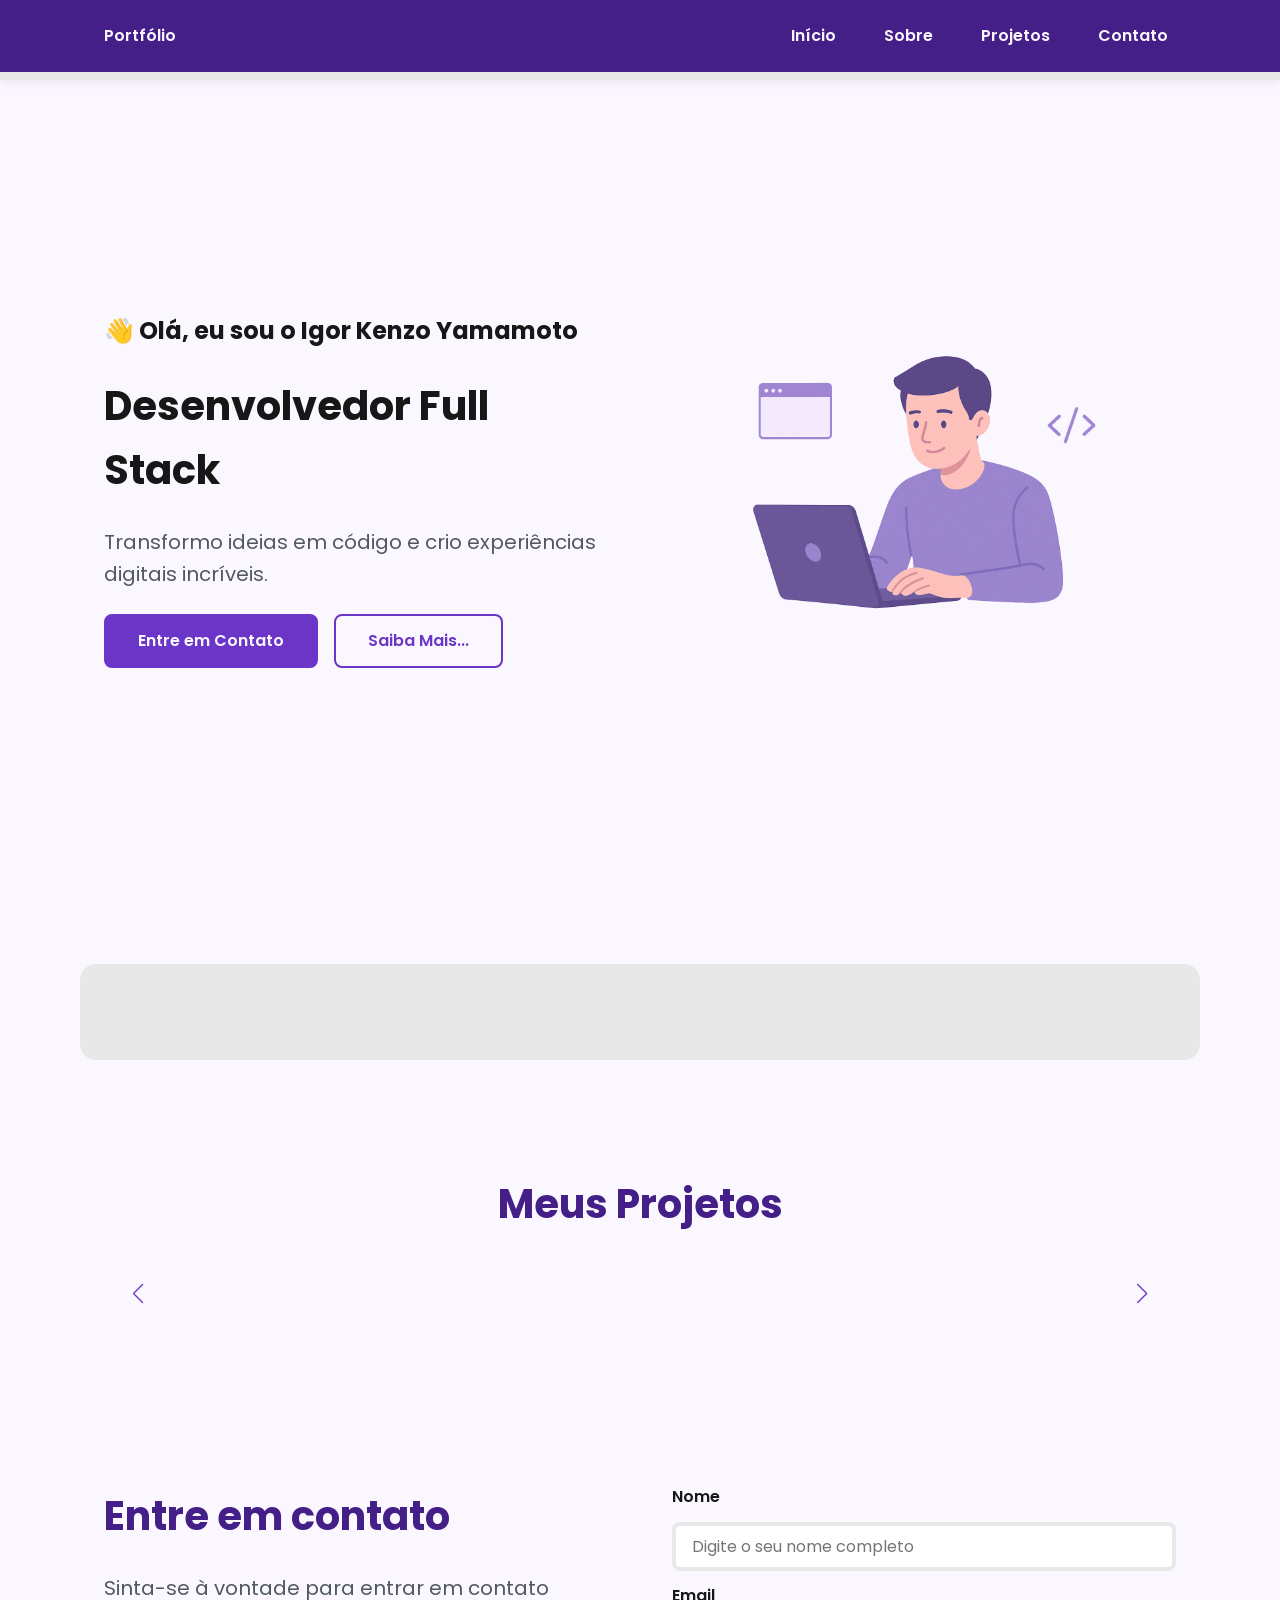
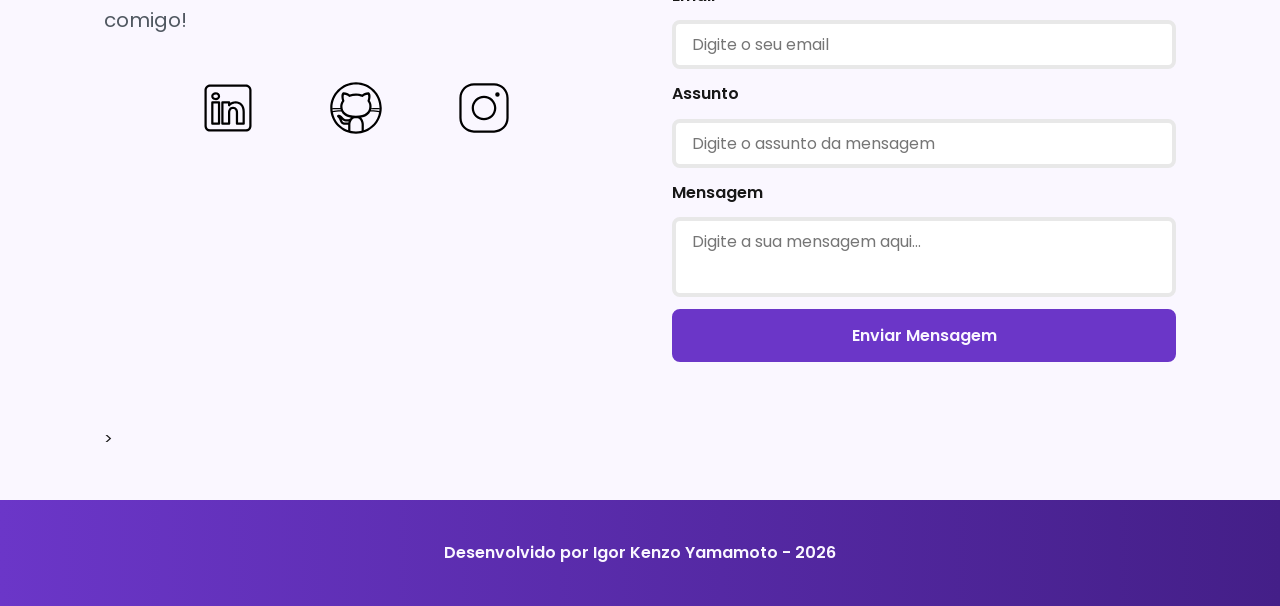
<file: index.html>
<!DOCTYPE html>
<html lang="pt-br">

<head>

    <!-- Fontes do Google -->
    <link rel="preconnect" href="https://fonts.googleapis.com">
    <link rel="preconnect" href="https://fonts.gstatic.com" crossorigin>

    <!-- Fonte do Google - Poppins -->
    <link href="https://fonts.googleapis.com/css2?family=Poppins&display=swap" rel="stylesheet">

    <meta charset="UTF-8">
    <meta name="viewport" content="width=device-width, initial-scale=1.0">
    <meta name="author" content="Generation Brasil">
    <meta name="description" content="Portfólio da Generation Brasil, 
                desenvolvedor Full Stack especializado em criar experiências 
                digitais incríveis. Conheça meus projetos e entre em contato.">
    <meta name="robots" content="index, follow">

    <link rel="icon" type="image/svg+xml" href="./assets/img/favicon.svg">

    <!-- SWIPER CSS -->
    <link rel="stylesheet" href="https://cdn.jsdelivr.net/npm/swiper@11/swiper-bundle.min.css">

    <!-- Link para a Folha de Estilo da Página - CSS -->
    <link rel="stylesheet" href="./assets/css/style.css">

    <title>Portfólio Generation Brasil</title>
</head>

<body>
    <!-- Cabeçalho da Pagina (header) -->
    <header>

        <div class="menu-content">

            <!-- Titulo -->
            <a href="index.html" id="Titulo">Portfólio</a>
            <!-- Menu -->
            <nav>
                <ul class="menu-list">
                    <li><a href="#hero">Início</a></li>
                    <li><a href="#about">Sobre</a></li>
                    <li><a href="#projects">Projetos</a></li>
                    <li><a href="#contact">Contato</a></li>
                </ul>
            </nav>

        </div>

    </header>

    <!-- Seçao Principal da Pagina (main) -->
    <main>

        <!-- Seção de Boas vindas -->
        <section id="hero" class="section-container hero-container">

            <!-- Boas Vindas -->
            <article class="hero-content">

                <span>👋 Olá, eu sou o Igor Kenzo Yamamoto</span>
                <h1>Desenvolvedor Full Stack</h1>
                <p>Transformo ideias em código e crio experiências digitais incríveis.</p>

                <div class="buttons-container">
                    <a href="#contact" class="botao">Entre em Contato</a>
                    <a href="#about" class="botao-outline">Saiba Mais...</a>
                </div>

            </article>

            <!-- Imagem -->
            <figure class="hero-image">
                <img src="./assets/img/foto_dev_man.svg" alt="Foto do autor." class="float-animation">
            </figure>

        </section>

        <!-- Seção Sobre o autor -->
        <section id="about" class="section-container about-container">

        </section>

        <!-- Seção Projetos do autor-->
        <section id="projects" class="section-container projects-container">
            <h2>Meus Projetos</h2>

            <!-- Swiper Container-->
            <div class="swiper projects-swiper">
                <div class="swiper-wrapper">

                </div>

                <!-- Botões de navegação -->
                <div class="swiper-button-next"></div>
                <div class="swiper-button-prev"></div>

                <!-- Paginação -->
                <div class="swiper-pagination"></div>
            </div>
        </section>

        <!-- Seção Formulário de contato e Redes Sociais -->
        <section id="contact" class="section-container contact-container">

            <!-- Redes Sociais-->
            <article class="contact-info">
                <h2>Entre em contato</h2>
                <p>Sinta-se à vontade para entrar em contato comigo!</p>

                <div class="social-container">
                    <a href="#" target="_blank" class="social-icon" aria-label="LinkedIn">
                        <img src="./assets/icons/social/linkedin.svg" alt="Link para o Linkedin">
                    </a>
                    <a href="#" target="_blank" class="social-icon" aria-label="GitHub">
                        <img src="./assets/icons/social/github.svg" alt="Link para o GitHub">
                    </a>
                    <a href="#" target="_blank" class="social-icon" aria-label="Instagram">
                        <img src="./assets/icons/social/instagram.svg" alt="Link para o Instagram">
                    </a>
                </div>
            </article>

            <!-- Formulário -->
            <form id="formulario" action="https://formsubmit.co/dec7d7d60e9e437c954dfda3ee18b0a5" method="POST">

                <input type="hidden" name="_next" value="https://yama-knz.github.io/portfolio_pessoal/success.html">
                <input type="hidden" name="_captcha" value="false">

                <label for="nome">Nome</label>
                <input id="nome" name="nome" type="text" placeholder="Digite o seu nome completo">
                <span id="erro-nome"></span>

                <label for="email">Email</label>
                <input id="email" name="email" type="text" placeholder="Digite o seu email">
                <span id="erro-email"></span>

                <label for="assunto">Assunto</label>
                <input id="assunto" name="assunto" type="text" placeholder="Digite o assunto da mensagem">
                <span id="erro-assunto"></span>

                <label for="mensagem">Mensagem</label>
                <textarea id="mensagem" name="mensagem" placeholder="Digite a sua mensagem aqui..."></textarea>
                <span id="erro-mensagem"></span>

                <button class="botao" type="submit">Enviar Mensagem</button>
            </form>>
        </section>

    </main>

    <!-- Rodapé da pagina (footer) -->
    <footer>
        Desenvolvido por Igor Kenzo Yamamoto - 2026
    </footer>

    <!-- SWIPER JS -->
    <script src="https://cdn.jsdelivr.net/npm/swiper@11/swiper-bundle.min.js"></script>

    <!-- Script JavaScript-->
    <script src="assets/js/script.js"></script>

</body>

</html>
</file>
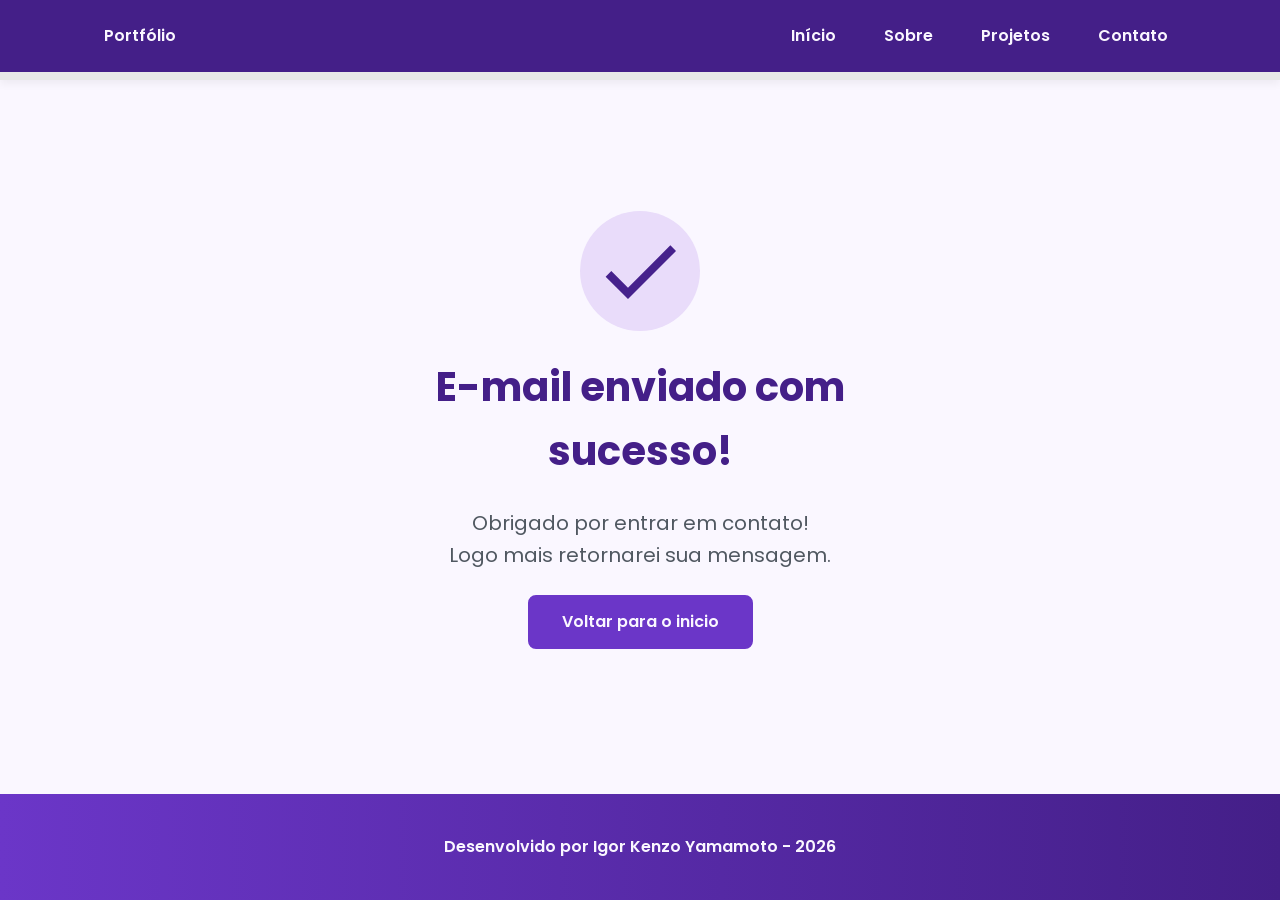
<file: success.html>
<!DOCTYPE html>
<html lang="pt-br">

<head>

    <!-- Fontes do Google -->
    <link rel="preconnect" href="https://fonts.googleapis.com">
    <link rel="preconnect" href="https://fonts.gstatic.com" crossorigin>

    <!-- Fonte do Google - Poppins -->
    <link href="https://fonts.googleapis.com/css2?family=Poppins&display=swap" rel="stylesheet">

    <meta charset="UTF-8">
    <meta name="viewport" content="width=device-width, initial-scale=1.0">
    <meta name="author" content="Generation Brasil">
    <meta name="description"
        content="Portfólio da Generation Brasil, desenvolvedor Full Stack especializado em criar experiências digitais incríveis. Conheça meus projetos e entre em contato.">
    <meta name="robots" content="index, follow">

    <link rel="icon" type="image/svg+xml" href="./assets/img/favicon.svg">

    <!-- Link para a Folha de Estilo da Página - CSS -->
    <link rel="stylesheet" href="./assets/css/style.css">

    <title>Portfólio Generation Brasil</title>

</head>

<body>

    <!-- Cabeçalho da Página (header) -->
    <header>
        <div class="menu-content">
            <a href="index.html" id="Titulo">Portfólio</a>

            <nav>
                <ul class="menu-list">
                    <li><a href="index.html#hero">Início</a></li>
                    <li><a href="index.html#about">Sobre</a></li>
                    <li><a href="index.html#projects">Projetos</a></li>
                    <li><a href="index.html#contact">Contato</a></li>
                </ul>
            </nav>
        </div>
    </header>

    <!-- Seção Principal da Página (main) -->
    <main>

        <!-- Mensagem de Sucesso -->
        <section class="success-container">
            <article class="success-content">

                <figure class="success-icon">
                    <img src="./assets/img/success.svg" alt="Ilustração de sucesso" class="float-animation">
                </figure>

                <h1>E-mail enviado com sucesso!</h1>
                <h2>Obrigado por entrar em contato! <br> Logo mais retornarei sua mensagem.</h2>

                <a class="botao" href="index.html">Voltar para o inicio</a>

            </article>
        </section>
    </main>

    <!-- Rodapé da Página (footer) -->
    <footer>
        Desenvolvido por Igor Kenzo Yamamoto - 2026
    </footer>

</body>

</html>
</file>
<file: assets/css/style.css>
/* ========================================
   RESET DO NAVEGADOR
======================================== */
* {
    margin: 0;
    padding: 0;
    box-sizing: border-box;
    font-family: 'Poppins', sans-serif;
    font-weight: 400;
    text-decoration: none;
    outline: none;
}

/* ========================================
   VARIÁVEIS
======================================== */
:root {
    /* Paleta de Cores - Purple */
    --purple-50: #f4eaff;
    --purple-100: #e9dcfa;
    --purple-200: #cdb3f0;
    --purple-300: #b186e5;
    --purple-400: #9460db;
    --purple-500: #6b36c8;
    --purple-600: #5b2ca0;
    --purple-700: #4c2177;
    --purple-800: #441f88;
    --purple-900: #2a0e4d;
    --purple-950: #1a0730;

    /* Cores Neutras */
    --gray-200: #e8e8e8;
    --gray-400: #505861;
    --black: #171717;
    --white: #FAF7FF;

    /* Cores de Estado */
    --error: #e63946;

    /* Sombras */
    --shadow-sm: 0 0.25rem 0.5rem rgba(0, 0, 0, 0.05);
    --shadow-md: 0 0.25rem 0.75rem rgba(107, 54, 200, 0.3);
    --shadow-lg: 0 0.5rem 1.5rem rgba(107, 54, 200, 0.2);

    /* Espaçamentos */
    --spacing-xs: 0.5rem;
    --spacing-sm: 1rem;
    --spacing-md: 1.5rem;
    --spacing-lg: 2rem;
    --spacing-xl: 3rem;
    --spacing-2xl: 4rem;

    /* Tamanhos de Fonte */
    --text-sm: 0.75rem;
    --text-base: 1rem;
    --text-lg: 1.25rem;
    --text-xl: 1.5rem;
    --text-2xl: 2rem;
    --text-3xl: 2.5rem;

    /* Border Radius */
    --radius-sm: 0.25rem;
    --radius-md: 0.5rem;
    --radius-lg: 1rem;
    --radius-xl: 2rem;
    --radius-full: 50%;

    /* Animação Padrão */
    --transition-default: all 0.3s ease;
}

/* ========================================
   CONFIGURAÇÕES BÁSICAS
======================================== */
html {
    scroll-behavior: smooth;
}

body {
    display: flex;
    flex-direction: column;
    min-height: 100vh;
    background-color: var(--white);
    line-height: 1.6;
    color: var(--black);
}

main {
    flex: 1;
}

/* ========================================
   SEÇÕES - BASE COMUM
======================================== */
.section-container {
    max-width: 70rem;
    margin: 0 auto;
    padding: var(--spacing-xl) var(--spacing-md);
    scroll-margin-top: 6rem;
}

/* ========================================
   BOTÕES
======================================== */

/* Container para botões*/
.buttons-container {
    display: flex;
    gap: var(--spacing-sm);
}

/* Base comum para todos os botões*/
.botao,
.botao-outline {
    display: inline-block;
    padding: 0.75rem 2rem;
    border: 0.15rem solid transparent;
    border-radius: var(--radius-md);
    font-size: var(--text-base);
    font-weight: 600;
    text-align: center;
    cursor: pointer;
    transition: var(--transition-default);
}

/* Botão preenchido (primário) */
.botao {
    border-color: var(--purple-500);
    background-color: var(--purple-500);
    color: var(--white);
}

.botao:hover {
    border-color: var(--purple-800);
    background-color: var(--purple-800);
    box-shadow: var(--shadow-md);
    transform: translateY(-0.25rem);
}

/* Botão outline (secundário) */
.botao-outline {
    border-color: var(--purple-500);
    background-color: transparent;
    color: var(--purple-500);
}

.botao-outline:hover {
    border-color: var(--purple-500);
    background-color: var(--purple-500);
    color: var(--white);
    transform: translateY(-0.25rem);
}

/* Modificador para botões pequenos (usado em projetos) */
.botao.botao-sm,
.botao-outline.botao-sm {
    min-width: 6rem;
    padding: 0.25rem var(--spacing-sm);
    border-width: 0.125rem;
    border-radius: 0.25rem;
    font-size: var(--text-sm);
}

/* ========================================
   SEÇÃO HEADER - CABEÇALHO E MENU
======================================== */
header {
    position: sticky;
    top: 0;
    z-index: 1000;
    width: 100%;
    height: 5rem;
    border-bottom: var(--spacing-xs) solid var(--gray-200);
    background-color: var(--purple-800);
    box-shadow: var(--shadow-sm);
}

header a {
    font-weight: 600;
    color: var(--white);
    transition: color 0.3s ease;
}

header a:hover {
    color: var(--purple-100);
}

#titulo {
    font-size: var(--text-2xl);
    font-weight: 700;
}

.menu-content {
    display: flex;
    justify-content: space-between;
    align-items: center;
    max-width: 70rem;
    height: 100%;
    margin: 0 auto;
    padding: 0 var(--spacing-md);
}

.menu-list {
    display: flex;
    gap: var(--spacing-lg);
    list-style: none;
}

.menu-list a {
    padding: var(--spacing-xs);
}

/* ========================================
   SEÇÃO HERO
======================================== */
.hero-container {
    display: flex;
    align-items: center;
    gap: var(--spacing-2xl);
    min-height: calc(100vh - 5rem);
}

.hero-content {
    display: flex;
    flex: 1;
    flex-direction: column;
    gap: var(--spacing-md);
}

.hero-content span {
    font-size: var(--text-xl);
    font-weight: 700;
}

.hero-content h1 {
    font-size: var(--text-3xl);
    font-weight: 700;
}

.hero-content p,
.about-content p,
.contact-info p {
    font-size: var(--text-lg);
    color: var(--gray-400);
}

.hero-image {
    display: flex;
    flex: 1;
    justify-content: center;
}

.hero-image img {
    width: 100%;
    max-width: 100%;
    border-radius: var(--radius-xl);
}

/* Animação flutuante */
@keyframes float {

    0%,
    100% {
        transform: translateY(0);
    }

    50% {
        transform: translateY(-1.25rem);
    }
}

.float-animation {
    animation: float 3s ease-in-out infinite;
}

/* ========================================
   SEÇÃO ABOUT
======================================== */
.about-container {
    display: flex;
    align-items: center;
    gap: var(--spacing-2xl);
    margin: var(--spacing-2xl) auto;
    border-radius: var(--radius-lg);
    background-color: var(--gray-200);
}

.about-image {
    flex: 0 0 17.5rem;
}

.about-image img {
    width: 100%;
    border: 0.35rem solid var(--purple-500);
    border-radius: var(--radius-full);
    box-shadow: var(--shadow-lg);
}

.about-content h2,
.projects-container h2,
.contact-info h2 {
    margin-bottom: var(--spacing-md);
    font-size: var(--text-3xl);
    font-weight: 700;
    color: var(--purple-800);
}

.about-content p {
    margin-bottom: var(--spacing-sm);
    text-align: justify;
}

.about-buttons-data {
    display: flex;
    justify-content: space-between;
    align-items: center;
    gap: var(--spacing-lg);
    margin-top: var(--spacing-lg);
}

.about-buttons-data .botao {
    margin-right: auto;
}

.data-container {
    display: flex;
    gap: var(--spacing-lg);
    margin-top: 0;
}

.data-item {
    display: flex;
    flex-direction: column;
    align-items: center;
}

.data-number {
    font-size: var(--text-xl);
    font-weight: 700;
    text-align: center;
    color: var(--purple-500);
}

.data-label {
    font-size: var(--text-base);
    text-align: center;
    color: var(--gray-400);
}

/* ========================================
   SEÇÃO PROJECTS
======================================== */
.projects-container {
    scroll-margin-top: 3rem;
    margin: var(--spacing-2xl) auto;
    text-align: center;
}

.projects-swiper {
    position: relative;
    width: 100%;
    padding: var(--spacing-sm) var(--spacing-xl) var(--spacing-xl);
    overflow: hidden;
}

/* Card de projetos */
.project-card {
    display: flex;
    flex-direction: column;
    width: 100%;
    height: 100%;
    border: 0.15rem solid var(--gray-200);
    border-radius: var(--radius-lg);
    background-color: var(--white);
    box-shadow: var(--shadow-sm);
    overflow: hidden;
    transition: var(--transition-default);
}

.project-card:hover {
    box-shadow: var(--shadow-lg);
}

.project-image {
    display: flex;
    align-items: center;
    justify-content: center;
    width: 100%;
    height: 10rem;
    background: linear-gradient(135deg, var(--purple-50) 0%, var(--purple-100) 100%);
}

.project-image img {
    width: 75%;
    height: 75%;
    max-width: 7rem;
    max-height: 7rem;
    object-fit: contain;
    transition: transform 0.3s ease;
}

.project-content {
    display: flex;
    flex: 1;
    flex-direction: column;
    padding: var(--spacing-md);
    text-align: left;
}

.project-content h3 {
    margin-bottom: 0.75rem;
    font-size: var(--text-lg);
    font-weight: 700;
}

.project-content p {
    flex: 1;
    margin-bottom: var(--spacing-sm);
    font-size: var(--text-base);
    color: var(--gray-400);
}

/* Tags de Tecnologias */
.project-tags {
    display: flex;
    flex-wrap: wrap;
    gap: var(--spacing-xs);
}

.tag {
    padding: 0.375rem 0.75rem;
    border-radius: var(--radius-sm);
    background-color: var(--purple-100);
    font-size: var(--text-sm);
    font-weight: 600;
    color: var(--purple-800);
}

/* Container - Botões do Card */
.project-buttons {
    display: flex;
    justify-content: center;
    align-items: center;
    gap: 0.75rem;
    margin-top: var(--spacing-sm);
}

/* ========================================
   SEÇÃO PROJECTS - CARROSSEL (SWIPER)
======================================== */
.swiper-wrapper {
    align-items: stretch;
}

.swiper-slide {
    display: flex;
    height: auto;
}

/* Botões do Swiper (navegação) */
.swiper-button-next,
.swiper-button-prev {
    width: 3rem;
    height: 3rem;
}

.swiper-button-next:after,
.swiper-button-prev:after {
    font-size: var(--text-lg);
    color: var(--purple-500);
}

.swiper-button-next:hover:after,
.swiper-button-prev:hover:after {
    color: var(--purple-800);
}

/* Indicadores de paginação */
.swiper-pagination-bullet {
    width: 0.75rem;
    height: 0.75rem;
    background-color: var(--gray-200);
    opacity: 1;
}

.swiper-pagination-bullet-active {
    width: var(--spacing-lg);
    border-radius: var(--radius-sm);
    background-color: var(--purple-500);
}

/* ========================================
   SEÇÃO CONTACT
======================================== */
.contact-container {
    display: grid;
    grid-template-columns: 1fr 1fr;
    gap: var(--spacing-2xl);
}

/* Redes Sociais */
.contact-info h2 {
    margin-bottom: var(--spacing-md);
}

.contact-info p {
    margin-bottom: var(--spacing-lg);
}

.social-container {
    display: flex;
    justify-content: center;
    gap: var(--spacing-xl);
}

.social-icon {
    width: 5rem;
    height: 5rem;
    padding: 0.75rem;
    border-radius: var(--radius-md);
    transition: var(--transition-default);
}

.social-icon img {
    width: 100%;
    filter: brightness(0) saturate(100%);
    transition: filter 0.3s ease;
}

.social-icon:hover img {
    filter: brightness(0) saturate(100%) invert(42%) sepia(93%) saturate(1352%) hue-rotate(243deg) brightness(79%) contrast(91%);
}

/* Formulário */
form {
    display: flex;
    flex-direction: column;
    gap: 0.75rem;
}

form label {
    font-size: var(--text-base);
    font-weight: 600;
}

form input,
form textarea {
    width: 100%;
    padding: 0.5rem var(--spacing-sm);
    border: 0.25rem solid var(--gray-200);
    border-radius: var(--radius-md);
    font-family: inherit;
    font-size: var(--text-base);
    transition: border-color 0.3s ease;
}

form input:focus,
form textarea:focus {
    border-color: var(--purple-500);
    outline: none;
}

form textarea {
    min-height: 5rem;
    resize: none;
}

form span {
    margin-top: -0.75rem;
    font-size: var(--text-sm);
    color: var(--error);
}

/* ========================================
   SEÇÃO FOOTER - RODAPÉ
======================================== */
footer {
    padding: 2.5rem;
    background: linear-gradient(to right, var(--purple-500), var(--purple-800));
    font-weight: 600;
    text-align: center;
    color: var(--white);
}

/* ========================================
   PÁGINA SUCCESS
======================================== */
.success-container {
    display: flex;
    flex-direction: column;
    justify-content: center;
    align-items: center;
    width: 100%;
    min-height: calc(100vh - 12.5rem);
    padding: var(--spacing-xl) var(--spacing-md);
}

.success-content {
    display: flex;
    flex-direction: column;
    align-items: center;
    gap: var(--spacing-md);
    max-width: 37.5rem;
    text-align: center;
}

.success-content h1 {
    font-size: var(--text-3xl);
    font-weight: 700;
    color: var(--purple-800);
}

.success-content h2 {
    font-size: var(--text-lg);
    color: var(--gray-400);
}

.success-icon {
    display: flex;
    align-items: center;
    justify-content: center;
    width: 7.5rem;
    height: 7.5rem;
    border-radius: var(--radius-full);
    background-color: var(--purple-100);
}

.success-icon img {
    width: 6rem;
    height: 6rem;
    filter: brightness(0) saturate(100%) invert(11%) sepia(69%) saturate(3759%) hue-rotate(256deg) brightness(101%) contrast(96%);
}

@media screen and (max-width: 1024px) {

    /* Layout */
    .section-container {
        padding: var(--spacing-lg) var(--spacing-md);
    }

    /* Tipografia */
    .section-container h1 {
        font-size: var(--text-3xl);
    }

    .section-container h2 {
        font-size: var(--text-2xl);
    }

    .section-container p {
        font-size: var(--text-base);
    }

    .section-container span {
        font-size: var(--text-lg);
    }

    .success-content h1 {
        font-size: var(--text-3xl);
    }

    .success-content h2 {
        font-size: var(--text-xl);
    }

    /* Header - Oculta menu em telas pequenas */
    @media (max-width: 768px) {
        .menu-list {
            display: none;
        }
    }

    /* Hero */
    .hero-container {
        flex-direction: column-reverse;
        gap: var(--spacing-lg);
        min-height: 60vh;
        text-align: center;
    }

    .hero-content,
    .hero-image {
        width: 90%;
    }

    .hero-image img {
        object-fit: cover;
    }

    .buttons-container {
        justify-content: center;
        width: 100%;
    }

    .hero-container .botao,
    .hero-container .botao-outline {
        padding: 0.75rem 1.5rem;
        font-size: 0.95rem;
        white-space: nowrap;
    }

    /* About */
    .about-container {
        flex-direction: column;
        gap: var(--spacing-lg);
        margin: var(--spacing-lg);
        padding: var(--spacing-lg);
    }

    .about-image {
        flex: 0 0 auto;
        width: 100%;
        display: flex;
        justify-content: center;
    }

    .about-image img {
        max-width: 16rem;
        width: 100%;
    }

    .about-content {
        width: 100%;
    }

    .about-buttons-data {
        flex-direction: column;
        gap: var(--spacing-md);
        align-items: stretch;
    }

    .about-buttons-data .botao {
        margin-right: 0;
    }

    .data-container {
        justify-content: center;
        width: 100%;
    }

    /* Projects */
    .projects-container {
        margin: var(--spacing-lg) auto 0;
    }

    .projects-swiper {
        margin: 0;
        padding: var(--spacing-sm) var(--spacing-lg) 2.5rem;
    }

    .project-card {
        width: 100%;
        height: 30rem;
        min-height: 30rem;
        max-height: 30rem;
        max-width: 100%;
    }

    .project-content {
        display: flex;
        flex-direction: column;
        justify-content: space-between;
        height: 100%;
    }

    .project-content p {
        flex: 1;
        overflow: hidden;
    }

    .project-tags {
        min-height: 2.5rem;
        align-items: flex-start;
    }

    .swiper-slide {
        display: flex;
        justify-content: center;
        align-items: stretch;
        height: auto;
    }

    .swiper-button-next,
    .swiper-button-prev {
        display: none;
    }

    /* Contact */
    .contact-container {
        grid-template-columns: 1fr;
        gap: var(--spacing-lg);
        width: 90%;
        margin: 0 auto;
    }

    /* Success Page */
    .success-container {
        padding: var(--spacing-xl) var(--spacing-md);
        min-height: calc(100vh - 10rem);
    }

    .success-content {
        gap: var(--spacing-lg);
        max-width: 35rem;
    }

    .success-icon {
        width: 6rem;
        height: 6rem;
    }

    .success-icon img {
        width: 5rem;
        height: 5rem;
    }

    @media screen and (max-width: 480px) {

        /* Layout */
        .section-container {
            padding: var(--spacing-md) var(--shadow-sm);
        }

        /* Tipografia Mobile */
        .section-container h1 {
            font-size: var(--text-xl);
        }

        .section-container h2 {
            font-size: var(--text-xl);
        }

        .section-container p {
            font-size: var(--text-base);
        }

        .section-container span {
            font-size: var(--text-lg);
        }

        .success-content h1 {
            font-size: var(--text-xl);
        }

        .success-content h2 {
            font-size: var(--text-base);
        }

        /* Header */
        #titulo {
            font-size: var(--text-xl);
        }

        .menu-list {
            display: none;
        }

        /* Hero */
        .hero-container {
            gap: var(--spacing-sm);
        }

        .hero-content {
            gap: var(--spacing-xs);
            width: 100%;
        }

        .buttons-container {
            flex-direction: column;
            gap: 0.75rem;
            width: 100%;
        }

        .buttons-container .botao,
        .buttons-container .botao-outline {
            width: 100%;
        }

        .hero-container .botao,
        .hero-container .botao-outline {
            padding: 0.75rem 1rem;
            font-size: 0.95rem;
            white-space: nowrap;
        }

        .hero-image {
            width: 100%;
        }

        .hero-image img {
            max-width: 20rem;
        }

        /* About */
        .about-container {
            margin: var(--spacing-lg) 0.5rem;
            padding: var(--spacing-md);
        }

        .about-image img {
            max-width: 14rem;
        }

        .about-buttons-data .botao,
        .about-buttons-data .botao-outline {
            width: 100%;
            padding: 0.75rem var(--spacing-lg);
            font-size: var(--text-base);
            text-align: center;
        }

        .data-number {
            font-size: var(--text-lg);
        }

        .data-label {
            font-size: var(--text-sm);
        }

        .projects-swiper {
            position: relative;
            margin: 0;
            padding: var(--spacing-sm) 0 2rem 0;
            overflow: visible;
        }

        .project-card {
            width: 100%;
            height: 20rem;
            max-width: 20rem;
        }

        .project-image {
            height: 10rem;
        }

        .project-content {
            padding: var(--spacing-md);
        }

        .project-content h3 {
            font-size: 1.25rem;
        }

        .project-content p {
            font-size: 0.95rem;
        }

        /* Contact */
        .contact-container {
            width: 100%;
        }

        .contact-info p {
            margin-bottom: var(--spacing-md);
        }

        .social-container {
            flex-wrap: wrap;
            gap: var(--spacing-lg);
            margin-bottom: var(--spacing-xs);
        }

        .social-icon {
            width: 4rem;
            height: 4rem;
        }

        /* Formulário */
        form {
            gap: var(--spacing-sm);
        }

        form label {
            font-size: 0.95rem;
        }

        form input,
        form textarea {
            padding: 0.75rem;
            font-size: var(--text-base);
        }

        form button {
            padding: 0.75rem var(--spacing-md);
            font-size: var(--text-base);
        }

        /* Footer */
        footer {
            padding: var(--spacing-md) var(--spacing-sm);
            font-size: var(--text-sm);
        }

        /* Success Page */
        .success-container {
            padding: var(--spacing-lg) var(--spacing-sm);
            min-height: calc(100vh - 8rem);
        }

        .success-content {
            gap: var(--spacing-md);
            max-width: 100%;
            padding: 0 var(--spacing-sm);
        }

        .success-icon {
            width: 5rem;
            height: 5rem;
        }

        .success-icon img {
            width: 4rem;
            height: 4rem;
        }

        .success-content .botao {
            width: 100%;
            max-width: 20rem;
            padding: 0.75rem var(--spacing-lg);
        }
    }

}
</file>
